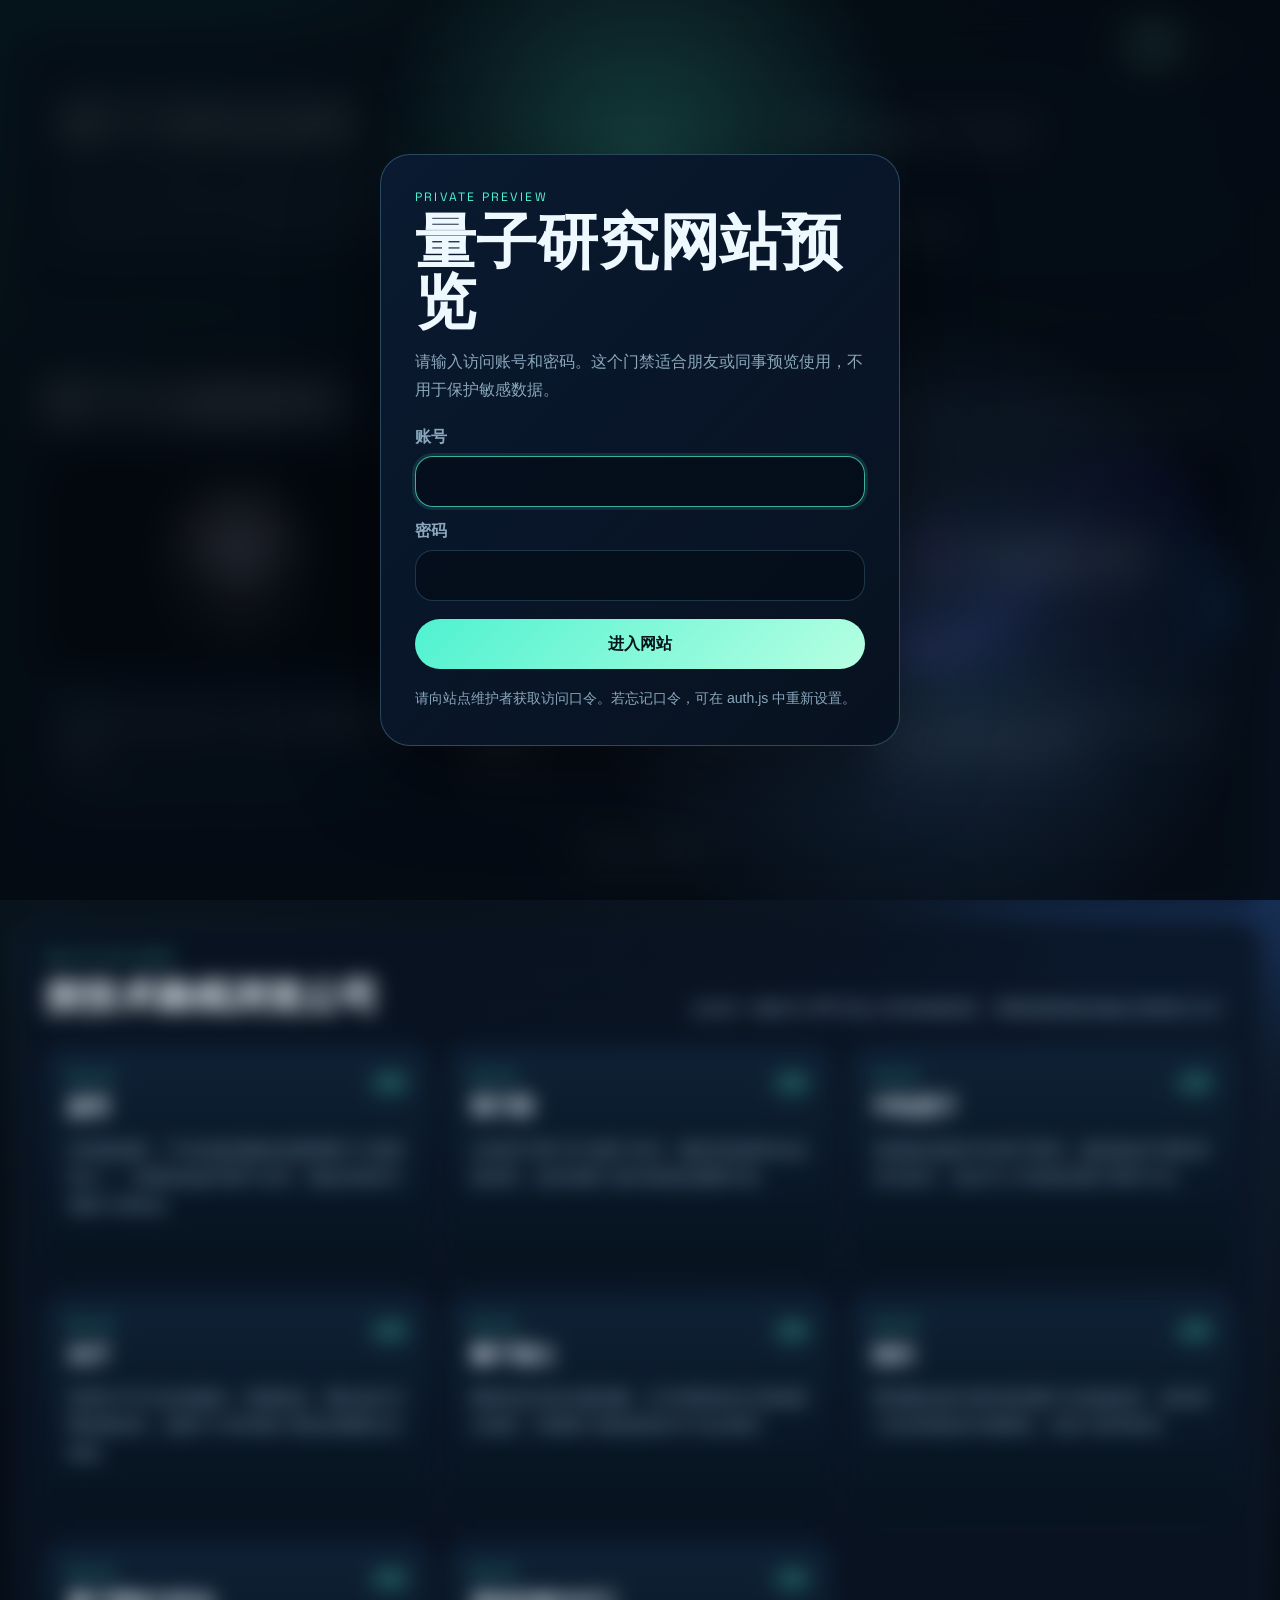
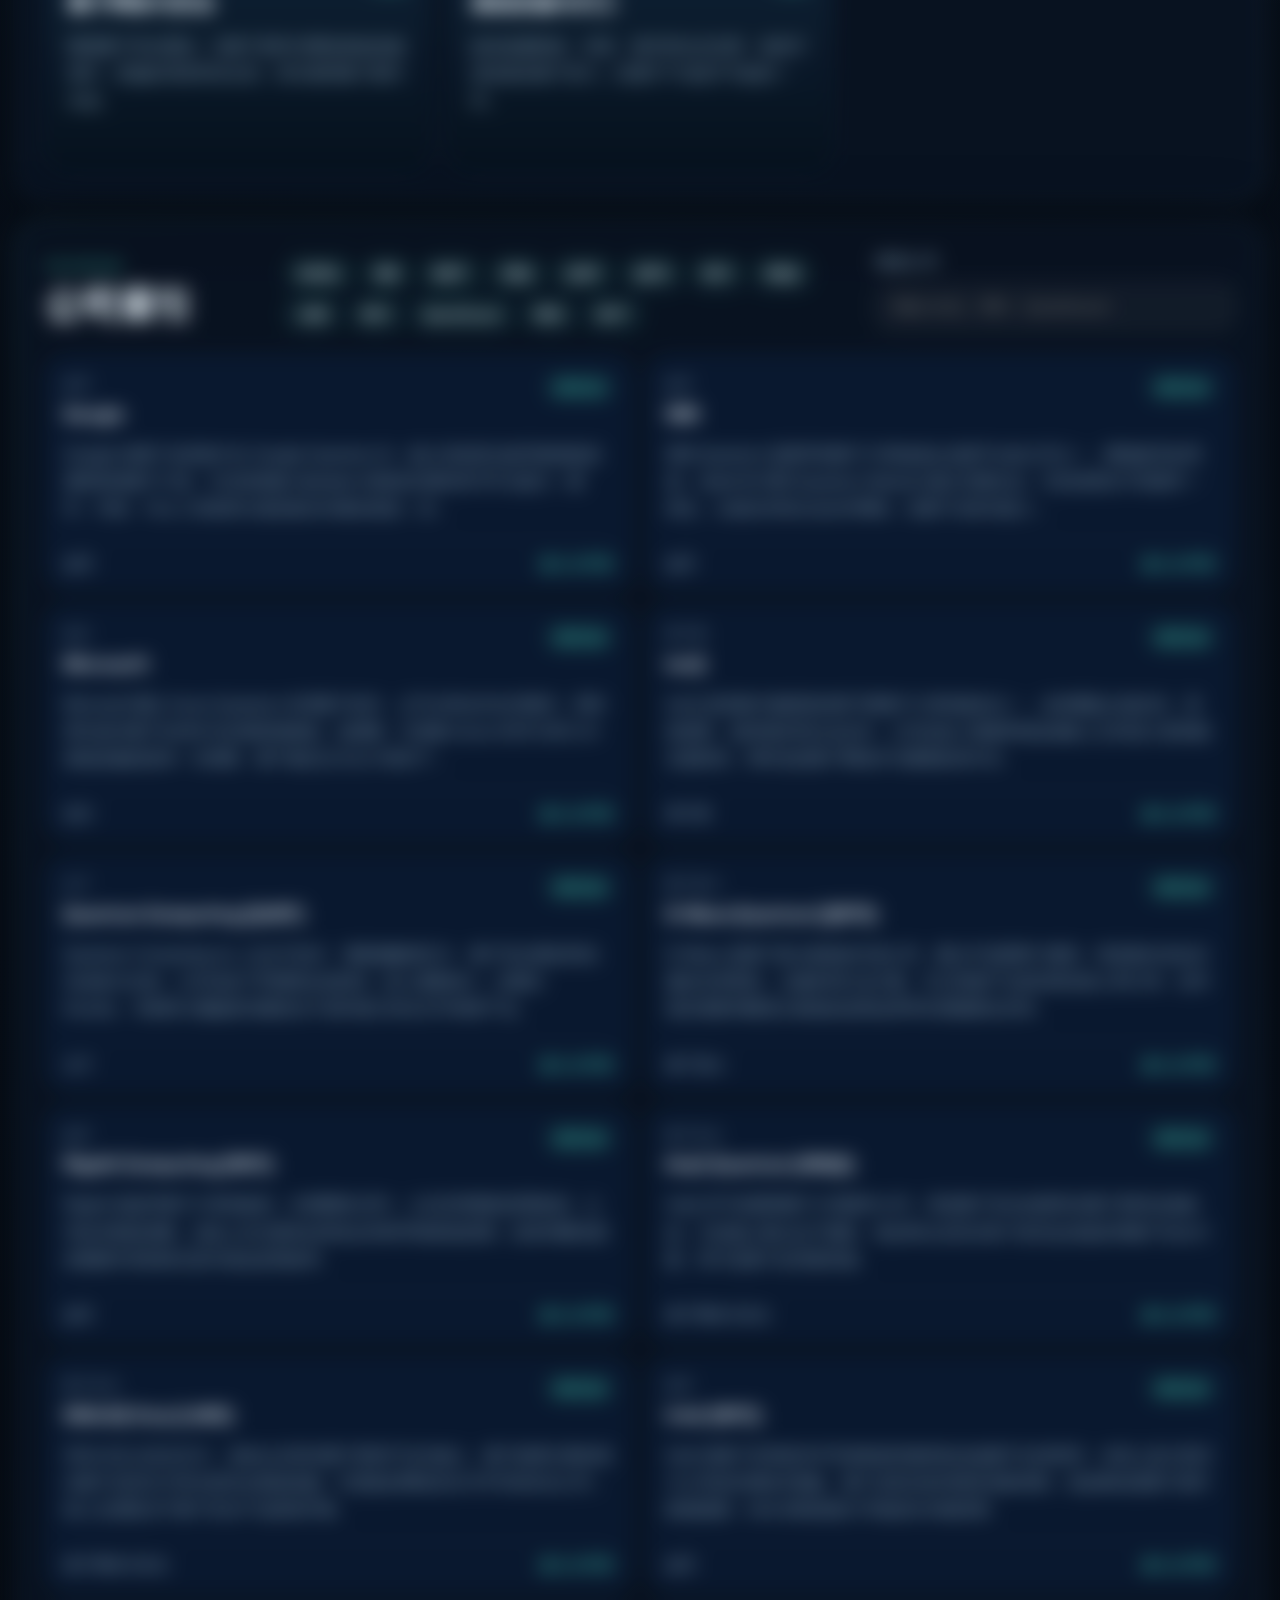
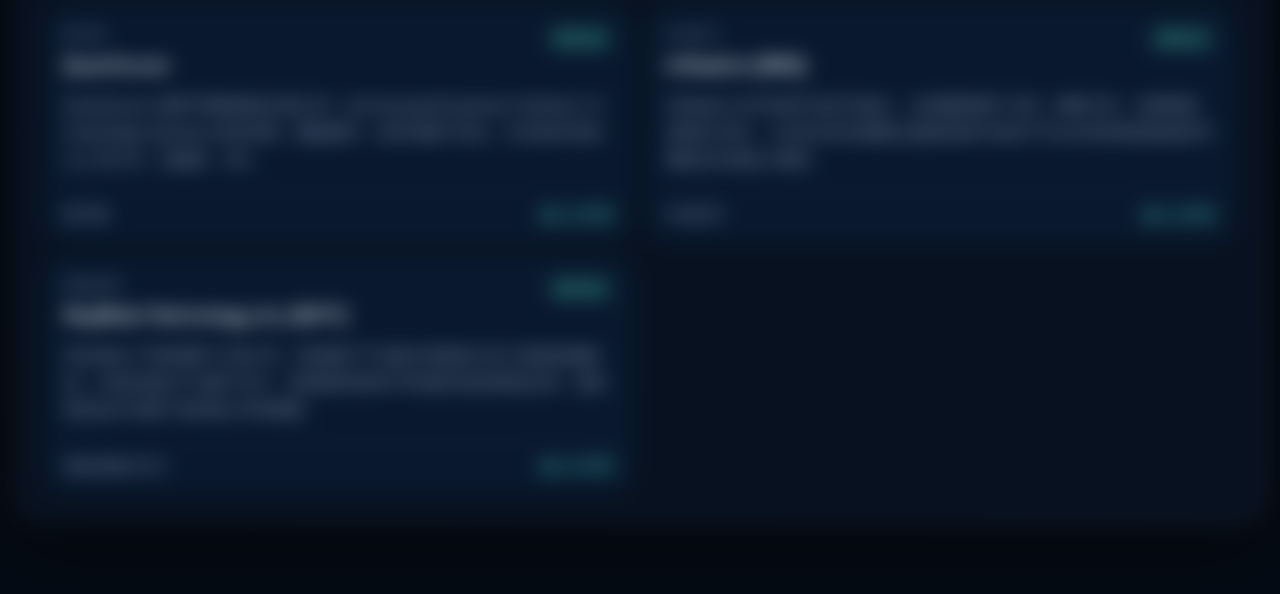
<file: index.html>
<!DOCTYPE html>
<html lang="zh-CN">
  <head>
    <meta charset="UTF-8" />
    <meta name="viewport" content="width=device-width, initial-scale=1.0" />
    <title>The Quantum Frontier Tracker</title>
    <meta
      name="description"
      content="The Quantum Frontier Tracker 聚焦美股量子公司与关键技术路线，用结构化方式展示量子计算产业的公司格局、技术分化与研究判断。"
    />
    <script src="./auth.js"></script>
    <link rel="preconnect" href="https://fonts.googleapis.com" />
    <link rel="preconnect" href="https://fonts.gstatic.com" crossorigin />
    <link
      href="https://fonts.googleapis.com/css2?family=IBM+Plex+Sans+SC:wght@400;500;600;700&family=Space+Grotesk:wght@400;500;700&display=swap"
      rel="stylesheet"
    />
    <link rel="stylesheet" href="./styles.css" />
  </head>
  <body>
    <div class="orb orb-a"></div>
    <div class="orb orb-b"></div>
    <div class="grid-glow"></div>

    <main class="shell">
      <section class="hero panel">
        <div class="hero-copy">
          <p class="eyebrow">The Quantum Frontier Tracker</p>
          <h2 data-i18n="hero-title">量子计算动态追踪</h2>
          <p class="hero-text" data-i18n="hero-text">
            这是一个围绕美股量子公司建立的研究型网站，重点追踪不同技术路线的竞争格局、
            商业化进展与代表性公司。网站按照硬件路线来组织内容，让访问者可以从超导、
            离子阱、中性原子、光子与量子安全等方向切入，再延伸到每家公司的独立研究页面。
          </p>
        </div>
        <div class="hero-side">
          <div class="hero-chip">
            <span data-i18n="site-position-label">网站定位</span>
            <strong data-i18n="site-position-value">面向公开阅读的量子产业研究索引</strong>
          </div>
          <div class="hero-chip">
            <span data-i18n="reading-label">阅读方式</span>
            <strong data-i18n="reading-value">先看路线，再进入公司</strong>
          </div>
        </div>
      </section>

      <section class="panel news-panel" id="latest-news">
        <div class="section-head">
          <div>
            <p class="eyebrow">Latest News</p>
            <h2 data-i18n="news-title">量子行业最新新闻</h2>
          </div>
          <p class="section-note" data-i18n="news-note">
            汇总每日量子计算、量子技术和重点公司相关的新闻。
          </p>
        </div>
        <div id="global-news-grid" class="news-grid"></div>
        <div id="global-news-actions" class="news-actions"></div>
      </section>

      <section class="panel route-explorer" id="routes">
        <div class="section-head">
          <div>
            <p class="eyebrow">Route Explorer</p>
            <h2 data-i18n="routes-title">按技术路线浏览公司</h2>
          </div>
          <p class="section-note" data-i18n="routes-note">
            点击任一路线卡片即可进入对应的路线页，查看该路线的优缺点和相关公司。
          </p>
        </div>
        <div id="route-grid" class="route-grid"></div>
      </section>

      <section class="panel companies-panel" id="companies">
        <div class="section-head">
          <div>
            <p class="eyebrow">Coverage</p>
            <h2 data-i18n="coverage-title">公司索引</h2>
          </div>
          <nav id="company-quick-links" class="company-quick-links" aria-label="Company quick links"></nav>
          <div class="company-index-tools">
            <label class="search">
              <span data-i18n="search-label">搜索公司</span>
              <input id="search-input" type="search" placeholder="例如 IonQ、IBM、Quantinuum" />
            </label>
          </div>
        </div>
        <div id="company-grid" class="company-grid"></div>
      </section>
    </main>

    <script type="module" src="./home.js"></script>
  </body>
</html>
</file>
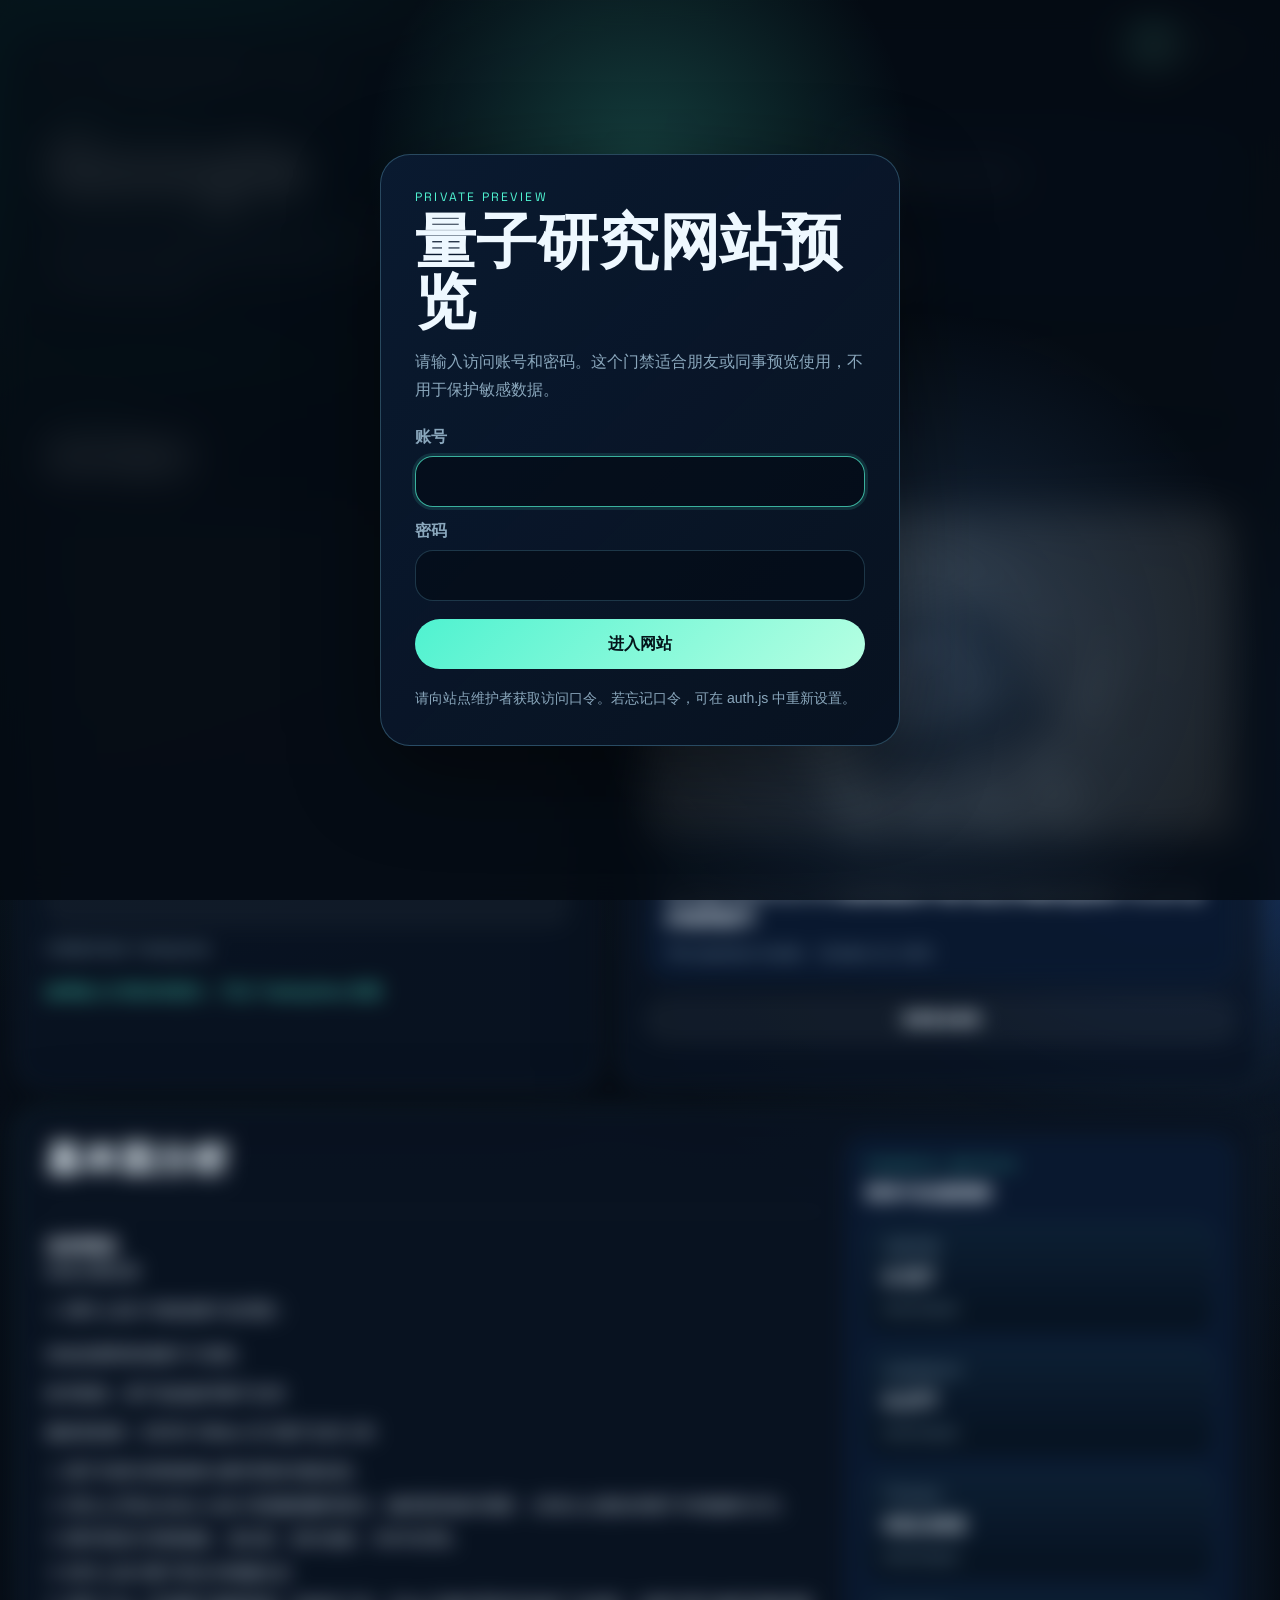
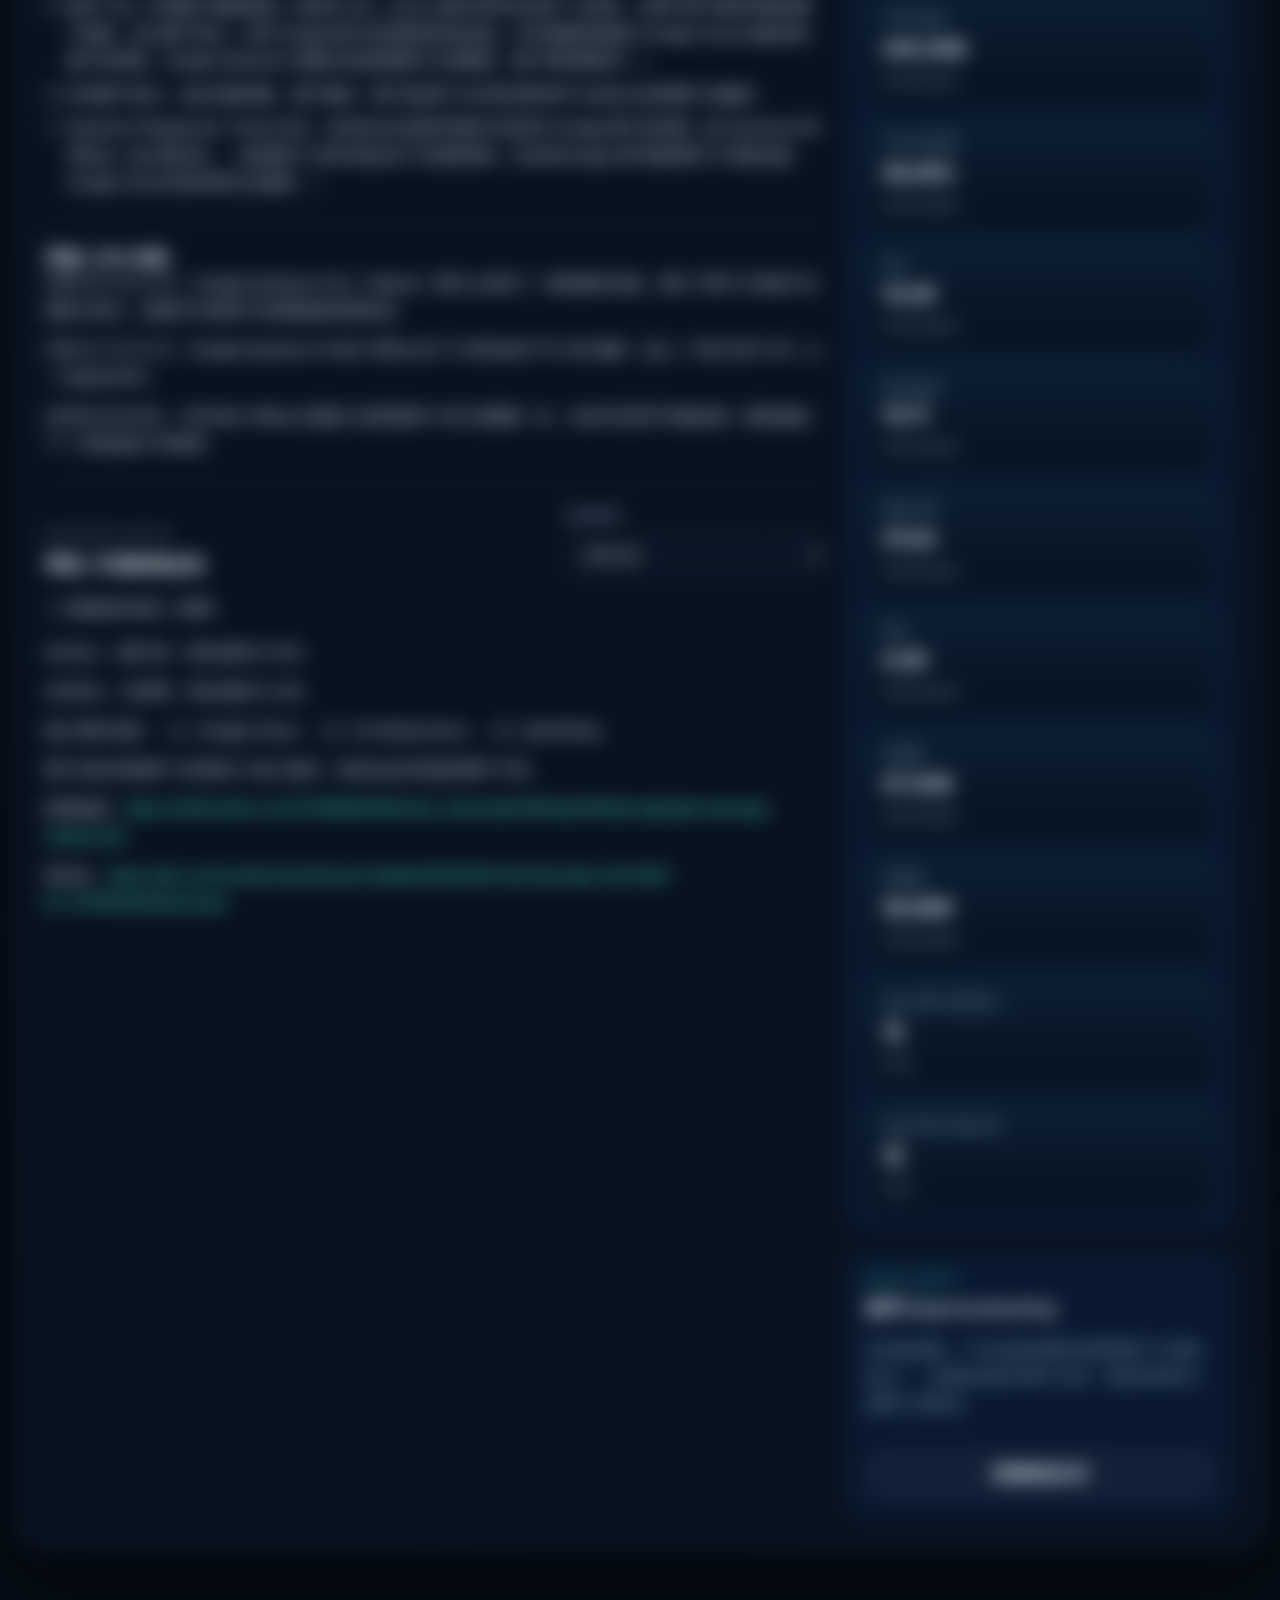
<file: company.html>
<!DOCTYPE html>
<html lang="zh-CN">
  <head>
    <meta charset="UTF-8" />
    <meta name="viewport" content="width=device-width, initial-scale=1.0" />
    <title>Company | Quantum Frontier Atlas</title>
    <script src="./auth.js"></script>
    <link rel="preconnect" href="https://fonts.googleapis.com" />
    <link rel="preconnect" href="https://fonts.gstatic.com" crossorigin />
    <link
      href="https://fonts.googleapis.com/css2?family=IBM+Plex+Sans+SC:wght@400;500;600;700&family=Space+Grotesk:wght@400;500;700&display=swap"
      rel="stylesheet"
    />
    <link rel="stylesheet" href="./styles.css" />
  </head>
  <body>
    <div class="orb orb-a"></div>
    <div class="orb orb-b"></div>
    <div class="grid-glow"></div>
    <main id="company-shell" class="shell"></main>
    <script type="module" src="./company.js"></script>
  </body>
</html>
</file>
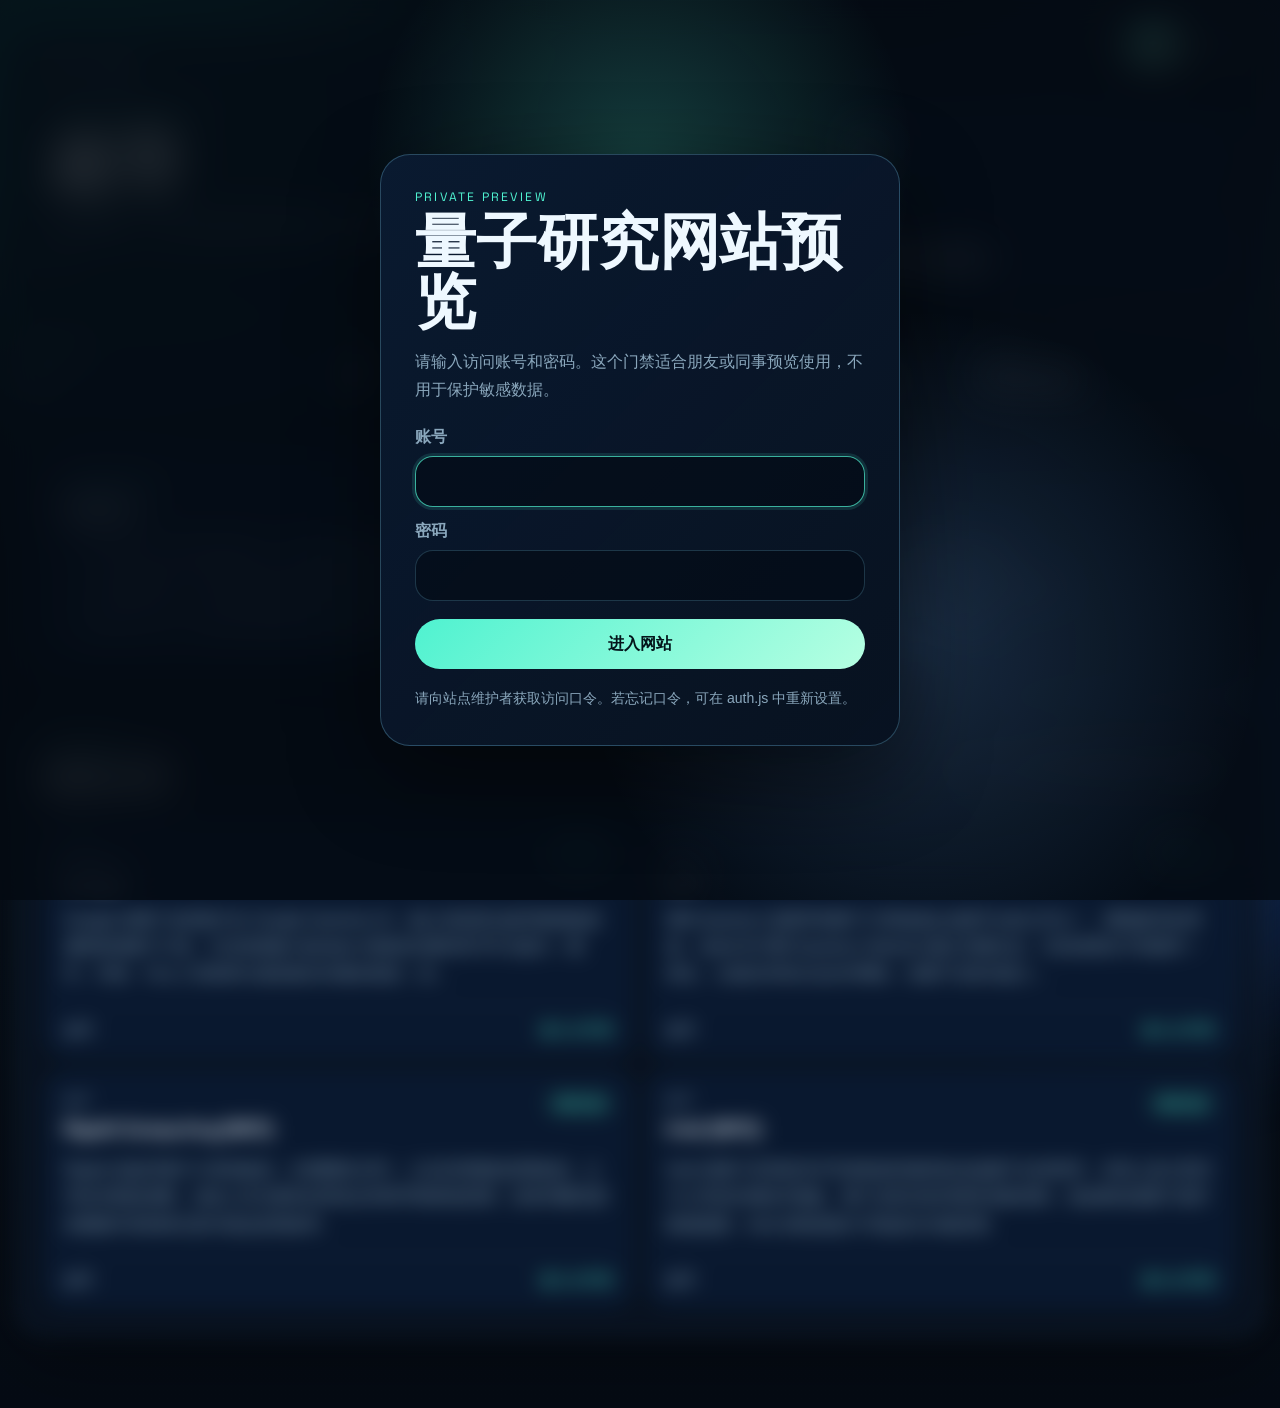
<file: route.html>
<!DOCTYPE html>
<html lang="zh-CN">
  <head>
    <meta charset="UTF-8" />
    <meta name="viewport" content="width=device-width, initial-scale=1.0" />
    <title>Route | Quantum Equities Lab</title>
    <script src="./auth.js"></script>
    <link rel="preconnect" href="https://fonts.googleapis.com" />
    <link rel="preconnect" href="https://fonts.gstatic.com" crossorigin />
    <link
      href="https://fonts.googleapis.com/css2?family=IBM+Plex+Sans+SC:wght@400;500;600;700&family=Space+Grotesk:wght@400;500;700&display=swap"
      rel="stylesheet"
    />
    <link rel="stylesheet" href="./styles.css" />
  </head>
  <body>
    <div class="orb orb-a"></div>
    <div class="orb orb-b"></div>
    <div class="grid-glow"></div>
    <main id="route-shell" class="shell"></main>
    <script type="module" src="./route.js"></script>
  </body>
</html>
</file>
<file: styles.css>
:root {
  --bg: #07111f;
  --bg-soft: rgba(12, 24, 41, 0.82);
  --panel: rgba(9, 20, 35, 0.78);
  --panel-strong: rgba(10, 26, 48, 0.96);
  --line: rgba(132, 221, 255, 0.18);
  --text: #eef8ff;
  --muted: #8aa7bc;
  --accent: #4ff2d0;
  --accent-2: #6fb1ff;
  --accent-3: #ffe176;
  --danger: #ff8f8f;
  --shadow: 0 24px 80px rgba(0, 0, 0, 0.35);
}

* {
  box-sizing: border-box;
}

html {
  scroll-behavior: smooth;
}

body {
  margin: 0;
  min-height: 100vh;
  color: var(--text);
  background:
    radial-gradient(circle at top left, rgba(79, 242, 208, 0.12), transparent 30%),
    radial-gradient(circle at right 20%, rgba(111, 177, 255, 0.14), transparent 26%),
    linear-gradient(180deg, #08111d 0%, #050b14 100%);
  font-family: "IBM Plex Sans SC", sans-serif;
  overflow-x: hidden;
}

body::before {
  content: "";
  position: fixed;
  inset: 0;
  background-image:
    linear-gradient(rgba(255, 255, 255, 0.03) 1px, transparent 1px),
    linear-gradient(90deg, rgba(255, 255, 255, 0.03) 1px, transparent 1px);
  background-size: 42px 42px;
  mask-image: radial-gradient(circle at center, black 30%, transparent 90%);
  pointer-events: none;
}

html.auth-locked body {
  overflow: hidden;
}

html.auth-locked .shell,
html.auth-locked .language-switcher {
  filter: blur(10px);
  pointer-events: none;
  user-select: none;
}

.auth-gate {
  position: fixed;
  inset: 0;
  z-index: 100;
  display: grid;
  place-items: center;
  padding: 24px;
  background:
    radial-gradient(circle at 50% 18%, rgba(79, 242, 208, 0.22), transparent 28%),
    radial-gradient(circle at 72% 72%, rgba(111, 177, 255, 0.18), transparent 30%),
    rgba(4, 10, 18, 0.82);
  backdrop-filter: blur(18px);
}

.auth-card {
  width: min(520px, 100%);
  padding: 34px;
  border: 1px solid rgba(132, 221, 255, 0.26);
  border-radius: 30px;
  background:
    linear-gradient(135deg, rgba(10, 26, 48, 0.96), rgba(7, 17, 31, 0.92)),
    var(--panel-strong);
  box-shadow: 0 28px 90px rgba(0, 0, 0, 0.48);
}

.auth-card h1 {
  max-width: none;
  margin-bottom: 14px;
  font-size: clamp(2.1rem, 7vw, 3.8rem);
  line-height: 0.98;
}

.auth-copy,
.auth-hint {
  color: var(--muted);
  line-height: 1.7;
}

.auth-form {
  display: grid;
  gap: 14px;
  margin-top: 24px;
}

.auth-form label {
  display: grid;
  gap: 8px;
  color: var(--muted);
  font-weight: 700;
}

.auth-form input {
  width: 100%;
  border: 1px solid rgba(132, 221, 255, 0.2);
  border-radius: 18px;
  padding: 14px 16px;
  color: var(--text);
  background: rgba(4, 13, 24, 0.76);
  font: 700 1rem "Space Grotesk", "IBM Plex Sans SC", sans-serif;
  outline: none;
}

.auth-form input:focus {
  border-color: rgba(79, 242, 208, 0.72);
  box-shadow: 0 0 0 3px rgba(79, 242, 208, 0.12);
}

.auth-form button {
  margin-top: 4px;
  border: 0;
  border-radius: 999px;
  padding: 14px 18px;
  color: #03141a;
  background: linear-gradient(135deg, var(--accent), #b6ffe2);
  cursor: pointer;
  font: 800 1rem "Space Grotesk", "IBM Plex Sans SC", sans-serif;
}

.auth-error {
  margin: 0;
  color: var(--danger);
  font-weight: 700;
}

.auth-hint {
  margin: 18px 0 0;
  font-size: 0.88rem;
}

.shell {
  width: min(1280px, calc(100% - 32px));
  margin: 0 auto;
  padding: 32px 0 72px;
}

.language-switcher {
  position: fixed;
  top: 22px;
  right: 22px;
  z-index: 20;
  display: inline-flex;
  gap: 4px;
  padding: 5px;
  border: 1px solid rgba(132, 221, 255, 0.22);
  border-radius: 999px;
  background: rgba(4, 13, 24, 0.78);
  box-shadow: 0 18px 50px rgba(0, 0, 0, 0.28);
  backdrop-filter: blur(16px);
}

.language-switcher button {
  border: 0;
  border-radius: 999px;
  padding: 8px 12px;
  color: var(--muted);
  background: transparent;
  cursor: pointer;
  font: 700 0.82rem "Space Grotesk", sans-serif;
  letter-spacing: 0.02em;
  transition: color 160ms ease, background 160ms ease;
}

.language-switcher button.active {
  color: #03141a;
  background: linear-gradient(135deg, var(--accent), #b6ffe2);
}

.language-switcher button:not(.active):hover {
  color: var(--text);
  background: rgba(255, 255, 255, 0.06);
}

.panel {
  position: relative;
  background: var(--panel);
  border: 1px solid var(--line);
  border-radius: 28px;
  backdrop-filter: blur(16px);
  box-shadow: var(--shadow);
  overflow: hidden;
}

.panel::after {
  content: "";
  position: absolute;
  inset: 0;
  border-radius: inherit;
  padding: 1px;
  background: linear-gradient(135deg, rgba(79, 242, 208, 0.28), transparent 35%, rgba(111, 177, 255, 0.22));
  -webkit-mask:
    linear-gradient(#fff 0 0) content-box,
    linear-gradient(#fff 0 0);
  -webkit-mask-composite: xor;
  mask-composite: exclude;
  pointer-events: none;
}

.hero {
  display: grid;
  grid-template-columns: 1.4fr 0.9fr;
  gap: 28px;
  padding: 44px;
}

.eyebrow {
  margin: 0 0 8px;
  color: var(--accent);
  text-transform: uppercase;
  letter-spacing: 0.18em;
  font-size: 0.76rem;
  font-family: "Space Grotesk", sans-serif;
}

h1,
h2,
h3,
strong {
  font-family: "Space Grotesk", sans-serif;
}

h1 {
  margin: 0;
  font-size: clamp(2.5rem, 6vw, 4.8rem);
  line-height: 0.95;
  max-width: 10ch;
}

h2 {
  margin: 0;
  font-size: clamp(1.6rem, 3vw, 2.3rem);
}

h3 {
  margin: 0;
  font-size: 1.1rem;
}

.hero-text,
.section-note,
.metric-sub,
.detail-block p,
.detail-placeholder p:last-child,
.company-card p,
.search span {
  color: var(--muted);
  line-height: 1.7;
}

.button {
  display: inline-flex;
  align-items: center;
  justify-content: center;
  padding: 12px 18px;
  border-radius: 999px;
  text-decoration: none;
  font-weight: 600;
  transition: transform 180ms ease, border-color 180ms ease, background 180ms ease;
}

.button:hover {
  transform: translateY(-2px);
}

.button.primary {
  color: #021117;
  background: linear-gradient(135deg, var(--accent), #b6ffe2);
}

.button.ghost {
  color: var(--text);
  border: 1px solid rgba(255, 255, 255, 0.12);
  background: rgba(255, 255, 255, 0.04);
}

.hero-side {
  display: grid;
  gap: 14px;
  align-content: center;
}

.hero-chip,
.stat-card,
.company-card,
.detail-metric {
  background: var(--panel-strong);
  border: 1px solid rgba(132, 221, 255, 0.12);
}

.hero-chip {
  padding: 18px 20px;
  border-radius: 22px;
}

.hero-chip span {
  display: block;
  margin-bottom: 6px;
  color: var(--muted);
  font-size: 0.9rem;
}

.stat-card {
  padding: 20px;
  border-radius: 22px;
}

.stat-card strong {
  display: block;
  margin-top: 10px;
  font-size: 2.1rem;
}

.route-metrics {
  display: grid;
  grid-template-columns: repeat(4, minmax(0, 1fr));
  gap: 10px;
  margin: 14px 0 0;
}

.route-metric-chip {
  border-radius: 18px;
  background: rgba(10, 26, 48, 0.78);
  border: 1px solid rgba(132, 221, 255, 0.12);
}

.route-metric-chip .detail-metric {
  min-height: 0;
  padding: 13px 14px;
  border: 0;
  border-radius: inherit;
  background: transparent;
}

.route-metric-chip .detail-metric span {
  margin-bottom: 6px;
  font-size: 0.78rem;
}

.route-metric-chip .detail-metric strong {
  display: block;
  font-size: clamp(0.95rem, 1.35vw, 1.18rem);
  line-height: 1.25;
  overflow-wrap: anywhere;
}

.route-explorer,
.companies-panel,
.footer-panel {
  padding: 28px;
  margin-top: 18px;
}

.news-panel,
.live-panel {
  padding: 28px;
  margin-top: 18px;
}

.section-head {
  display: grid;
  grid-template-columns: minmax(220px, auto) minmax(260px, 1fr) minmax(280px, 360px);
  align-items: end;
  gap: 20px;
  margin-bottom: 24px;
}

.route-explorer .section-head {
  grid-template-columns: minmax(320px, auto) minmax(420px, 1fr);
}

.route-explorer .section-note {
  justify-self: end;
  max-width: 560px;
  margin: 0;
  text-align: right;
}

.news-panel .section-note {
  justify-self: end;
  max-width: 620px;
  margin: 0;
  text-align: right;
}

.news-panel .section-head {
  grid-template-columns: minmax(360px, auto) 1fr;
}

.route-grid {
  display: grid;
  grid-template-columns: repeat(3, minmax(0, 1fr));
  gap: 18px;
}

.news-grid {
  display: grid;
  grid-template-columns: repeat(3, minmax(0, 1fr));
  gap: 18px;
}

.compact-news {
  grid-template-columns: 1fr;
}

.news-actions {
  display: flex;
  justify-content: center;
  margin-top: 18px;
}

.news-toggle-button {
  min-width: 190px;
}

.news-grid-small {
  grid-column: 1 / -1;
  display: grid;
  grid-template-columns: repeat(3, minmax(0, 1fr));
  gap: 14px;
  margin-top: 4px;
}

.news-grid-small .news-card {
  display: grid;
  grid-template-columns: 118px 1fr;
  min-height: 118px;
}

.news-grid-small .news-image {
  height: 100%;
  min-height: 118px;
  aspect-ratio: auto;
}

.news-grid-small .news-body {
  padding: 14px;
}

.news-grid-small .news-body h3 {
  font-size: 0.96rem;
}

.news-grid-small .news-meta {
  margin-top: 10px;
  font-size: 0.82rem;
}

.news-card {
  overflow: hidden;
  border-radius: 24px;
  background: var(--panel-strong);
  border: 1px solid rgba(132, 221, 255, 0.12);
}

.news-empty {
  display: grid;
  place-items: center;
  min-height: 180px;
  color: var(--muted);
  padding: 24px;
}

.news-image {
  display: block;
  width: 100%;
  aspect-ratio: 16 / 9;
  object-fit: cover;
  background: rgba(255, 255, 255, 0.04);
}

.news-body {
  padding: 18px;
}

.news-body h3 {
  line-height: 1.45;
}

.news-body h3 a {
  color: var(--text);
  text-decoration: none;
}

.news-body h3 a:hover {
  color: var(--accent);
}

.news-meta {
  display: flex;
  flex-wrap: wrap;
  gap: 10px 14px;
  margin-top: 14px;
  color: var(--muted);
  font-size: 0.92rem;
}

.route-card {
  position: relative;
  min-height: 230px;
  padding: 22px 18px 22px 22px;
  border-radius: 24px;
  background:
    linear-gradient(180deg, rgba(14, 33, 54, 0.92), rgba(6, 17, 28, 0.96)),
    var(--panel-strong);
  border: 1px solid rgba(132, 221, 255, 0.14);
  overflow: hidden;
  transition: transform 180ms ease, border-color 180ms ease;
}

.route-card:hover,
.route-card:focus-within {
  transform: translateY(-4px);
  border-color: rgba(79, 242, 208, 0.42);
}

.route-top {
  display: flex;
  justify-content: space-between;
  gap: 12px;
  align-items: flex-start;
}

.route-top > div {
  min-width: 0;
  flex: 1;
}

.route-top h3 {
  font-size: clamp(1.02rem, 1.9vw, 1.32rem);
  line-height: 1.32;
  word-break: keep-all;
  overflow-wrap: normal;
}

.route-top .tag {
  flex: 0 0 auto;
  white-space: nowrap;
}

.breadcrumb a,
.hero-chip a {
  color: var(--text);
  text-decoration: none;
}

.breadcrumb a:hover,
.hero-chip a:hover {
  color: var(--accent);
}

.route-summary {
  color: var(--muted);
  line-height: 1.72;
  margin-top: 16px;
}

.chart-card {
  padding: 20px;
  border-radius: 24px;
  min-height: 360px;
}

.bar-chart {
  display: grid;
  gap: 14px;
  margin-top: 24px;
}

.bar-row {
  display: grid;
  gap: 8px;
}

.bar-top {
  display: flex;
  align-items: center;
  justify-content: space-between;
  gap: 12px;
  font-size: 0.94rem;
}

.bar-track {
  width: 100%;
  height: 10px;
  border-radius: 999px;
  background: rgba(255, 255, 255, 0.06);
  overflow: hidden;
}

.bar-fill {
  height: 100%;
  border-radius: inherit;
  background: linear-gradient(90deg, var(--accent), var(--accent-2));
}

.metric-list {
  display: grid;
  gap: 12px;
  margin-top: 24px;
}

.metric-item {
  padding: 16px;
  border-radius: 20px;
  background: rgba(255, 255, 255, 0.03);
  border: 1px solid rgba(255, 255, 255, 0.06);
}

.metric-item strong {
  display: block;
  margin-bottom: 6px;
}

.search {
  display: grid;
  gap: 8px;
  min-width: min(360px, 100%);
}

.search input {
  width: 100%;
  border: 1px solid rgba(255, 255, 255, 0.12);
  border-radius: 16px;
  padding: 14px 16px;
  color: var(--text);
  background: rgba(255, 255, 255, 0.04);
  font: inherit;
}

.company-index-tools {
  display: grid;
  justify-items: end;
  width: 100%;
}

.company-quick-links {
  display: flex;
  flex-wrap: wrap;
  justify-content: flex-start;
  align-self: end;
  gap: 8px;
}

.company-chip {
  display: inline-flex;
  align-items: center;
  min-height: 32px;
  padding: 7px 12px;
  border: 1px solid rgba(79, 242, 208, 0.2);
  border-radius: 999px;
  color: var(--text);
  background: rgba(79, 242, 208, 0.06);
  text-decoration: none;
  font: 700 0.82rem "Space Grotesk", "IBM Plex Sans SC", sans-serif;
  white-space: nowrap;
  transition: transform 160ms ease, border-color 160ms ease, background 160ms ease;
}

.company-chip:hover {
  transform: translateY(-1px);
  border-color: rgba(79, 242, 208, 0.56);
  background: rgba(79, 242, 208, 0.12);
}

.company-grid {
  display: grid;
  gap: 14px;
  align-content: start;
  grid-template-columns: repeat(2, minmax(0, 1fr));
}

.company-card {
  position: relative;
  padding: 18px 18px 16px;
  border-radius: 22px;
  cursor: pointer;
  transition: transform 180ms ease, border-color 180ms ease, box-shadow 180ms ease;
}

.company-card:hover,
.company-card.active {
  transform: translateY(-2px);
  border-color: rgba(79, 242, 208, 0.45);
  box-shadow: 0 20px 40px rgba(9, 255, 205, 0.08);
}

.card-link-overlay {
  position: absolute;
  inset: 0;
  z-index: 2;
}

.company-card > *:not(.card-link-overlay) {
  position: relative;
  z-index: 1;
}

.company-card-head,
.detail-top,
.detail-links {
  display: flex;
  justify-content: space-between;
  gap: 12px;
}

.company-card-head {
  align-items: start;
}

.tag {
  display: inline-flex;
  align-items: center;
  padding: 6px 10px;
  border-radius: 999px;
  background: rgba(79, 242, 208, 0.1);
  color: var(--accent);
  font-size: 0.8rem;
}

.company-metrics,
.detail-metrics {
  display: grid;
  grid-template-columns: repeat(2, minmax(0, 1fr));
  gap: 10px;
  margin-top: 16px;
}

.metric-pill,
.detail-metric {
  padding: 12px 14px;
  border-radius: 18px;
}

.metric-pill span,
.detail-metric span {
  display: block;
  color: var(--muted);
  font-size: 0.84rem;
  margin-bottom: 4px;
}

.company-card-footer {
  display: flex;
  align-items: center;
  justify-content: space-between;
  gap: 12px;
  margin-top: 18px;
  padding-top: 14px;
  border-top: 1px solid rgba(255, 255, 255, 0.08);
}

.company-route-label,
.company-enter {
  color: var(--muted);
  font-size: 0.92rem;
}

.company-enter {
  color: var(--accent);
}

.detail-panel {
  min-height: 680px;
  padding: 26px;
  border-radius: 26px;
  background: rgba(5, 15, 28, 0.88);
  border: 1px solid var(--line);
}

.detail-placeholder {
  display: grid;
  place-content: center;
  min-height: 100%;
  text-align: center;
}

.detail-panel h3 {
  margin-bottom: 16px;
}

.detail-block {
  margin-top: 26px;
  padding-top: 22px;
  border-top: 1px solid rgba(255, 255, 255, 0.08);
}

.page-hero {
  padding: 28px 32px;
}

.page-hero-head {
  display: grid;
  grid-template-columns: 1.3fr 0.7fr;
  gap: 22px;
  margin-top: 24px;
}

.route-page-hero h1 {
  max-width: 14ch;
  font-size: clamp(2.6rem, 5.2vw, 4.4rem);
  line-height: 1;
}

.route-companies-panel .section-head {
  grid-template-columns: minmax(180px, auto) minmax(360px, 1fr);
  align-items: center;
}

.route-companies-panel h2 {
  max-width: none;
  font-size: clamp(1.45rem, 2.4vw, 2rem);
  line-height: 1.15;
  word-break: keep-all;
  overflow-wrap: normal;
}

.route-company-note {
  justify-self: end;
  margin: 0;
  text-align: right;
  white-space: nowrap;
}

.live-grid {
  display: grid;
  grid-template-columns: 0.95fr 1.05fr;
  gap: 18px;
  margin: 18px 0;
}

.live-panel .section-head {
  grid-template-columns: minmax(0, 1fr) auto;
}

.live-panel h2,
.detail-block-first h2,
.earnings-block h3,
.financial-side-panel h3,
.mini-panel h3 {
  max-width: none;
  word-break: keep-all;
  overflow-wrap: normal;
}

.price-widget-shell {
  min-height: 460px;
}

.price-iframe {
  display: block;
  width: 100%;
  min-height: 420px;
  height: 420px;
  border: 0;
  border-radius: 20px;
  background: rgba(255, 255, 255, 0.03);
}

.financial-grid {
  display: grid;
  grid-template-columns: repeat(4, minmax(0, 1fr));
  gap: 12px;
}

.financial-grid-side {
  grid-template-columns: 1fr;
  margin-top: 16px;
}

.financial-side-panel h3 {
  margin-bottom: 12px;
}

.financial-card {
  min-height: auto;
  padding: 16px;
  border-radius: 22px;
  background:
    linear-gradient(180deg, rgba(12, 31, 52, 0.92), rgba(6, 17, 30, 0.96)),
    var(--panel-strong);
  border: 1px solid rgba(132, 221, 255, 0.12);
}

.financial-card span,
.financial-card small {
  display: block;
  color: var(--muted);
}

.financial-card span {
  margin-bottom: 8px;
  font-size: 0.9rem;
}

.financial-card strong {
  display: block;
  font-size: clamp(1.05rem, 1.6vw, 1.45rem);
  line-height: 1.22;
  overflow-wrap: anywhere;
}

.financial-card small {
  margin-top: 12px;
  font-size: 0.76rem;
}

.section-note a {
  color: var(--muted);
  text-decoration: none;
}

.section-note a:hover {
  color: var(--accent);
}

.widget-caption {
  margin-top: 12px;
  color: var(--muted);
  font-size: 0.88rem;
}

.widget-link {
  display: inline-block;
  margin-top: 14px;
  color: var(--accent);
  text-decoration: none;
}

.widget-link:hover {
  text-decoration: underline;
}

.breadcrumb {
  display: flex;
  flex-wrap: wrap;
  align-items: center;
  gap: 10px;
  color: var(--muted);
  font-size: 0.95rem;
}

.detail-layout,
.route-detail-layout {
  padding: 28px;
  margin-top: 18px;
}

.detail-layout {
  display: grid;
  grid-template-columns: 1.1fr 0.55fr;
  gap: 20px;
}

.detail-main,
.detail-side {
  min-width: 0;
}

.detail-sticky {
  position: sticky;
  top: 24px;
  display: grid;
  gap: 18px;
}

.mini-panel {
  padding: 20px;
  border-radius: 22px;
  background: var(--panel-strong);
  border: 1px solid rgba(132, 221, 255, 0.12);
}

.single-column {
  grid-template-columns: 1fr;
}

.full-width {
  width: 100%;
  margin-top: 18px;
}

.company-news-toggle {
  margin-top: 18px;
}

.more-news-grid {
  margin-top: 18px;
}

.route-columns {
  display: grid;
  grid-template-columns: repeat(2, minmax(0, 1fr));
  gap: 18px;
}

.bullet-list {
  margin: 16px 0 0;
  padding-left: 18px;
  color: var(--muted);
  line-height: 1.8;
}

.bullet-list li + li {
  margin-top: 8px;
}

.markdown-body {
  color: #d8e8f2;
  line-height: 1.72;
}

.markdown-body p {
  color: inherit;
  margin: 0 0 12px;
}

.markdown-body li {
  color: inherit;
}

.markdown-body h3,
.markdown-body h4 {
  margin: 22px 0 10px;
}

.markdown-body ul,
.markdown-body ol {
  margin: 10px 0 16px;
  padding-left: 22px;
}

.markdown-body li + li {
  margin-top: 6px;
}

.markdown-body a {
  color: var(--accent);
  text-decoration: none;
  overflow-wrap: anywhere;
}

.markdown-body a:hover {
  text-decoration: underline;
}

.earnings-head {
  display: flex;
  align-items: end;
  justify-content: space-between;
  gap: 18px;
  margin-bottom: 18px;
}

.earnings-select {
  display: grid;
  gap: 8px;
  min-width: min(260px, 100%);
  color: var(--muted);
  font-size: 0.9rem;
}

.earnings-select select {
  width: 100%;
  border: 1px solid rgba(255, 255, 255, 0.12);
  border-radius: 16px;
  padding: 12px 14px;
  color: var(--text);
  background: #0b1626;
  font: inherit;
}

.detail-block-first {
  margin-top: 0;
  padding-top: 0;
  border-top: 0;
}

.detail-block-first h2 {
  margin-bottom: 6px;
}

.detail-links {
  flex-wrap: wrap;
  margin-top: 20px;
}

.detail-links a {
  color: var(--accent);
  text-decoration: none;
}

.detail-links a:hover {
  text-decoration: underline;
}

.orb,
.grid-glow {
  position: fixed;
  pointer-events: none;
  z-index: -1;
}

.orb {
  width: 480px;
  height: 480px;
  border-radius: 50%;
  filter: blur(70px);
  opacity: 0.24;
}

.orb-a {
  top: -120px;
  left: -80px;
  background: #1abeb2;
  animation: drift 16s ease-in-out infinite;
}

.orb-b {
  right: -120px;
  bottom: -120px;
  background: #347dff;
  animation: drift 18s ease-in-out infinite reverse;
}

.grid-glow {
  inset: 8% 10%;
  border: 1px solid rgba(79, 242, 208, 0.08);
  border-radius: 40px;
}

@keyframes drift {
  0%,
  100% {
    transform: translate3d(0, 0, 0) scale(1);
  }
  50% {
    transform: translate3d(0, 26px, 0) scale(1.08);
  }
}

@media (max-width: 1100px) {
  .hero,
  .route-grid,
  .news-grid,
  .news-grid-small,
  .financial-grid,
  .route-metrics,
  .page-hero-head,
  .live-grid,
  .detail-layout,
  .route-columns,
  .company-grid {
    grid-template-columns: 1fr;
  }

  .detail-panel {
    min-height: auto;
  }

  .news-grid-small .news-card {
    grid-template-columns: 100px 1fr;
  }
}

@media (max-width: 700px) {
  .language-switcher {
    top: 12px;
    right: 12px;
  }

  .shell {
    width: min(100% - 18px, 100%);
    padding-top: 64px;
  }

  .news-grid-small .news-card {
    grid-template-columns: 1fr;
  }

  .news-grid-small .news-image {
    height: auto;
    min-height: 0;
    aspect-ratio: 16 / 9;
  }

  .hero,
  .news-panel,
  .route-explorer,
  .live-panel,
  .companies-panel,
  .footer-panel {
    padding: 22px;
  }

  .section-head,
  .company-card-head,
  .earnings-head {
    display: flex;
    flex-direction: column;
    align-items: start;
  }

  .company-metrics,
  .detail-metrics {
    grid-template-columns: 1fr;
  }

  .company-card-footer {
    flex-direction: column;
    align-items: start;
  }

  .company-index-tools {
    justify-items: stretch;
    width: 100%;
  }

  .company-quick-links {
    justify-content: flex-start;
  }

}
</file>
